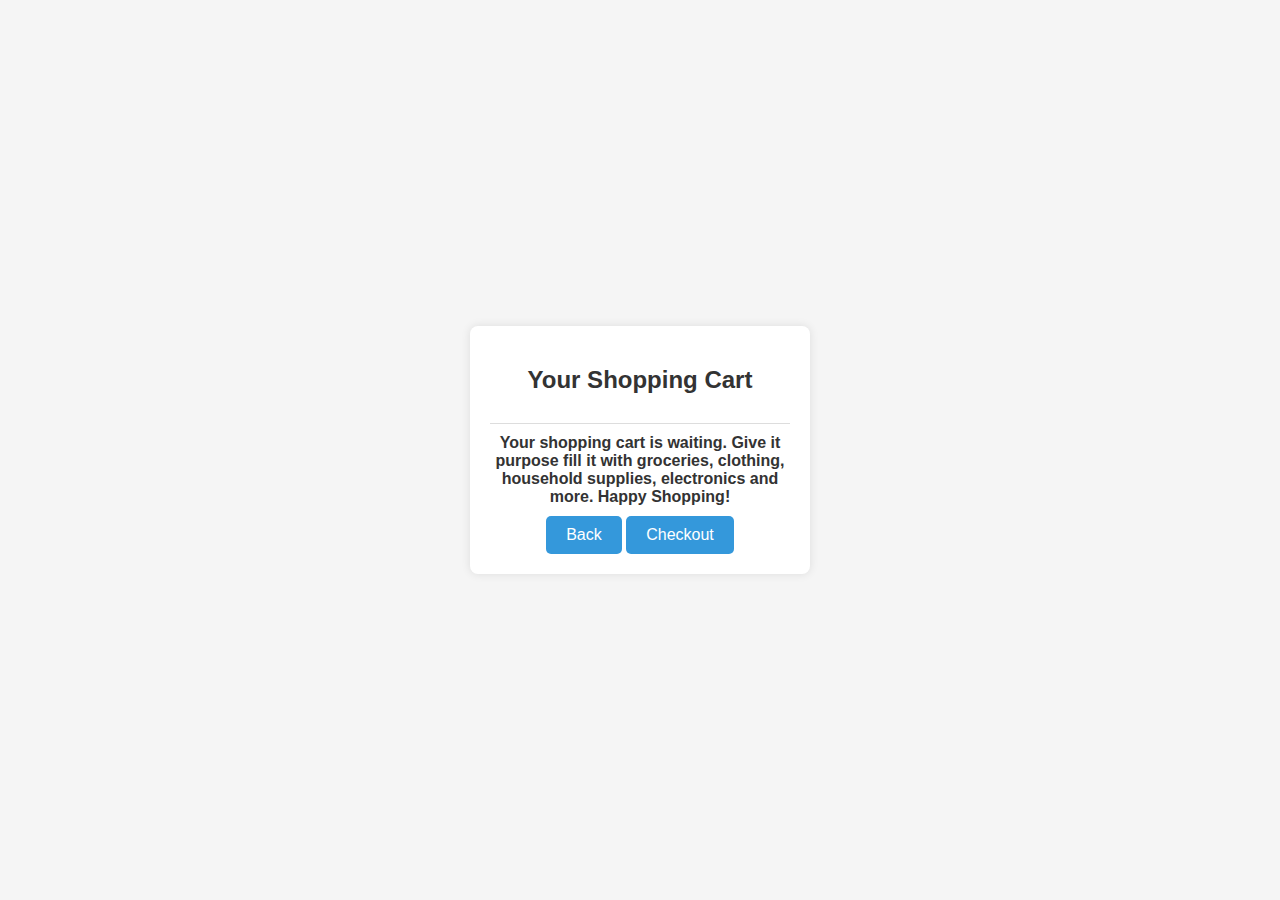
<file: cart.html>
<!DOCTYPE html>
<html lang="en">

<head>
    <meta charset="UTF-8">
    <meta name="viewport" content="width=device-width, initial-scale=1.0">
    <title>Shopping Cart</title>
    <style>
        body {
            font-family: 'Arial', sans-serif;
            margin: 0;
            padding: 0;
            background-color: #f5f5f5;
            display: flex;
            justify-content: center;
            align-items: center;
            height: 100vh;
        }
        .cart-container {
            background-color: #fff;
            border-radius: 8px;
            box-shadow: 0 0 10px rgba(0, 0, 0, 0.1);
            padding: 20px;
            width: 300px;
            text-align: center;
        }

        h2 {
            color: #333;
        }

        .cart-items {
            max-height: 400px;
            overflow-y: auto;
            border-bottom: 1px solid #ddd;
            padding-bottom: 10px;
        }

        .cart-item {
            display: flex;
            flex-direction: column;
            align-items: center;
            padding: 10px;
            border-bottom: 1px solid #ddd;
        }

        .cart-item img {
            max-width: 103px;
            max-height: 105px;
            margin-bottom: 10px;
        }

        .cart-item-details {
            text-align: center;
        }

        .cart-total {
            margin-top: 10px;
        }

        #cartTotal {
            font-weight: bold;
            font-size: 16px;
            margin: 0;
            color: #333;
        }

        .checkout-button {
            background-color: #3498db;
            color: #fff;
            border: none;
            padding: 10px 20px;
            border-radius: 5px;
            cursor: pointer;
            font-size: 16px;
        }

        .checkout-button:hover {
            background-color: #2980b9;
        }
        .back-button {
            background-color: #3498db;
            color: #fff;
            border: none;
            padding: 10px 20px;
            border-radius: 5px;
            cursor: pointer;
            font-size: 16px;
            margin-top: 10px;
        }

        .back-button:hover {
            background-color: #2980b9;
        }
    </style>
</head>
<body>
    <div class="cart-container">
        <h2>Your Shopping Cart</h2>
        <div class="cart-items" id="cartItems">
            <h2>Your Shopping Cart</h2>
        </div>
        <div class="cart-total">
            <p id="cartTotal">Total: $0.00</p>
            <button class="back-button" onclick="goBack()">Back</button>
            <button id="buyBtn" class="checkout-button" onclick="checkout()">Checkout</button>
        </div>
    </div>
    <script src="cart.js"></script>
    <script>
        function goBack(){
            window.location.href="index.html";
        }
    </script>
</body>
</html>
</file>
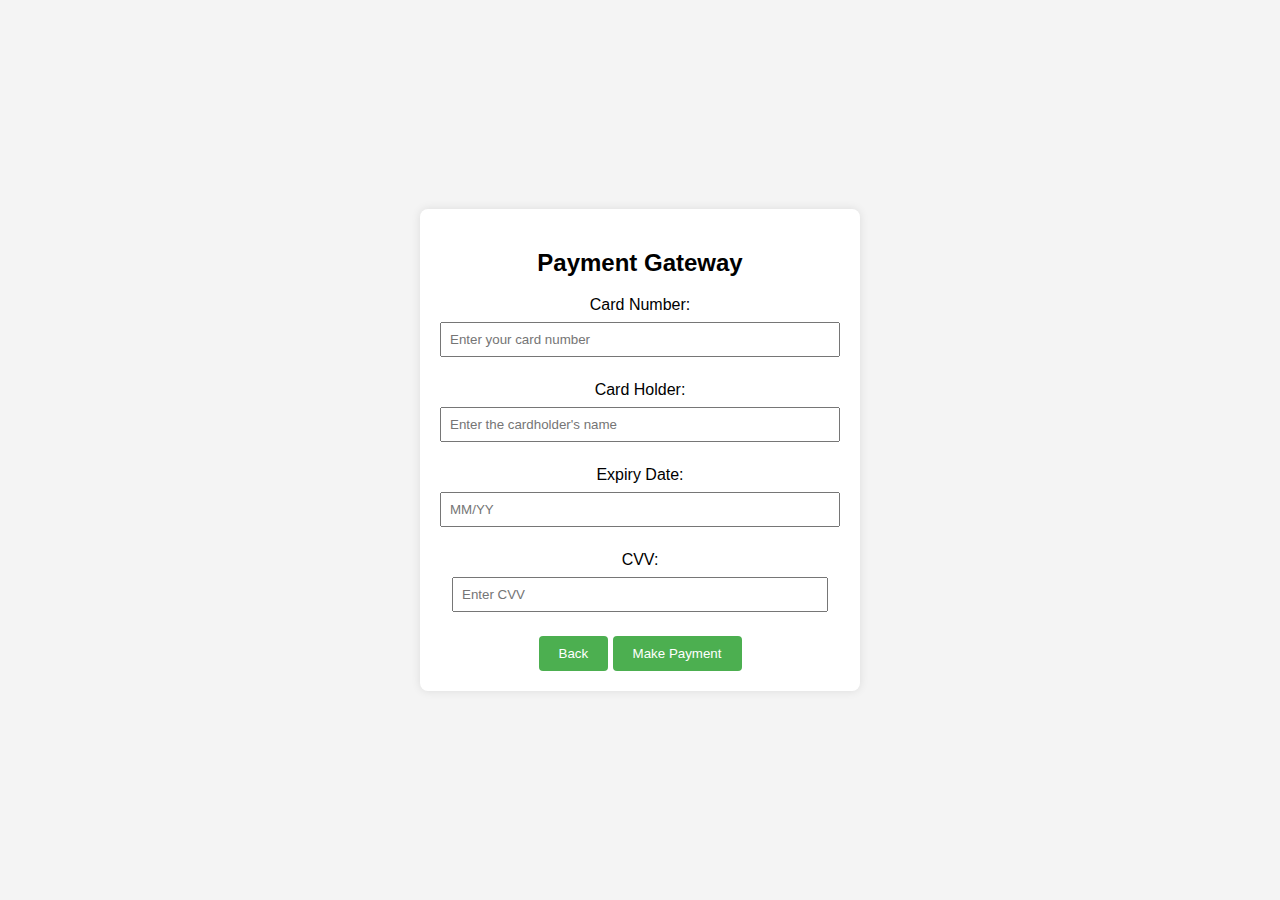
<file: payment.html>
<!DOCTYPE html>
<html lang="en">

<head>
    <meta charset="UTF-8">
    <meta name="viewport" content="width=device-width, initial-scale=1.0">
    <title>Payment Gateway</title>
    <style>
        body {
            font-family: 'Arial', sans-serif;
            display: flex;
            justify-content: center;
            align-items: center;
            height: 100vh;
            margin: 0;
            background-color: #f4f4f4;
        }

        .payment-form {
            background-color: #fff;
            padding: 20px;
            border-radius: 8px;
            box-shadow: 0 0 10px rgba(0, 0, 0, 0.1);
            width: 400px;
            text-align: center;
        }

        label {
            display: block;
            margin-bottom: 8px;
        }

        input {
            width: 100%;
            padding: 8px;
            margin-bottom: 16px;
            box-sizing: border-box;
        }

        button {
            background-color: #4caf50;
            color: #fff;
            padding: 10px 20px;
            border: none;
            border-radius: 4px;
            cursor: pointer;
        }

        button:hover {
            background-color: #45a049;
        }

        .error-message {
            color: #ff0000;
            margin-top: 8px;
        }

        .cvv-input {
            position: relative;
        }

        .cvv-input input {
            width: calc(100% - 24px);
            padding: 8px;
            box-sizing: border-box;
        }

        .cvv-input .cvv-mask {
            position: absolute;
            right: 8px;
            top: 50%;
            transform: translateY(-50%);
            font-size: 16px;
            color: #000;
        }
    </style>
</head>

<body>
    <div class="payment-form">
        <h2>Payment Gateway</h2>
        <form onsubmit="return validateForm()">
            <label for="cardNumber">Card Number:</label>
            <input type="text" id="cardNumber" placeholder="Enter your card number" oninput="validateNumericInput(this)"
                maxlength="16">
            <div id="cardNumberError" class="error-message"></div>

            <label for="cardHolder">Card Holder:</label>
            <input type="text" id="cardHolder" placeholder="Enter the cardholder's name"
                oninput="validateAlphabeticInput(this)">
            <div id="cardHolderError" class="error-message"></div>

            <label for="expiryDate">Expiry Date:</label>
            <input type="text" id="expiryDate" placeholder="MM/YY" maxlength="5" oninput="formatExpiryDate(this)">
            <div id="expiryDateError" class="error-message"></div>

            <label for="cvv">CVV:</label>
            <div class="cvv-input">
                <input type="password" id="cvv" placeholder="Enter CVV" oninput="validateNumericInput(this)"
                    maxlength="3">
            </div>
            <div id="cvvError" class="error-message"></div>
            <button type="button" class="back-button" onclick="goBack()">Back</button>
            <button type="submit">Make Payment</button>
        </form>
    </div>

    <script>
        function validateForm() {
            document.getElementById('cardNumberError').textContent = '';
            document.getElementById('cardHolderError').textContent = '';
            document.getElementById('expiryDateError').textContent = '';
            document.getElementById('cvvError').textContent = '';

            const cardNumber = document.getElementById('cardNumber').value;
            const cardHolder = document.getElementById('cardHolder').value;
            const expiryDate = document.getElementById('expiryDate').value;
            const cvv = document.getElementById('cvv').value;

            if (!cardNumber) {
                document.getElementById('cardNumberError').textContent = 'Card number is required';
                return false;
            }
            if (!isNumeric(cardNumber)) {
                document.getElementById('cardNumberError').textContent = 'Card number must contain only numbers';
                return false;
            }
            if (cardNumber.length !== 16) {
                document.getElementById('cardNumberError').textContent = 'Card number must be 16 digits';
                return false;
            }
            if (!cardHolder) {
                document.getElementById('cardHolderError').textContent = 'Card holder name is required';
                return false;
            }
            if (!isAlphabetic(cardHolder)) {
                document.getElementById('cardHolderError').textContent = 'Card holder name must contain only alphabets';
                return false;
            }
            if (!expiryDate) {
                document.getElementById('expiryDateError').textContent = 'Expiry date is required';
                return false;
            }
            if (!isValidExpiryDate(expiryDate)) {
                document.getElementById('expiryDateError').textContent = 'Invalid expiry date';
                return false;
            }
            if (!cvv) {
                document.getElementById('cvvError').textContent = 'CVV is required';
                return false;
            }
            if (!isNumeric(cvv)) {
                document.getElementById('cvvError').textContent = 'CVV must contain only numbers';
                return false;
            }
            if (cvv.length !== 3) {
                document.getElementById('cvvError').textContent = 'CVV must be 3 digits';
                return false;
            }

            alert('Payment successful!');
            sessionStorage.removeItem('cart');
            window.location.href = "index.html";
            return false;
        }

        function validateNumericInput(input) {
            input.value = input.value.replace(/[^\d]/g, '');
        }

        function validateAlphabeticInput(input) {
            input.value = input.value.replace(/[^a-zA-Z]/g, '');
        }

        function isNumeric(value) {
            return /^\d+$/.test(value);
        }

        function isAlphabetic(value) {
            return /^[a-zA-Z]+$/.test(value);
        }

        function formatExpiryDate(input) {
            let formattedValue = input.value.replace(/\D/g, '');
            if (formattedValue.length > 2) {
                formattedValue = formattedValue.slice(0, 2) + '/' + formattedValue.slice(2);
            }
            input.value = formattedValue;
        }

        function isValidExpiryDate(expiryDate) {
            const parts = expiryDate.split('/');
            const month = parseInt(parts[0]);
            const year = parseInt(parts[1]);
            return month >= 1 && month <= 12 && year >= 0 && year <= 99;
        }

        function processPayment() {
            sessionStorage.removeItem('cart');
        }

        function goBack() {
            window.location.href = "cart.html";
        }

        document.addEventListener('DOMContentLoaded', function () {
            let cart = JSON.parse(sessionStorage.getItem('cart')) || [];
            if (cart.length > 0) {
                displayCart(cart);
            } else {
                const cartTotalElement = document.getElementById('cartTotal');
                cartTotalElement.textContent = 'Your shopping cart is waiting. Give it purpose fill it with groceries, clothing, household supplies, electronics and more. Happy Shopping!';
            }
        });
    </script>
</body>

</html>
</file>
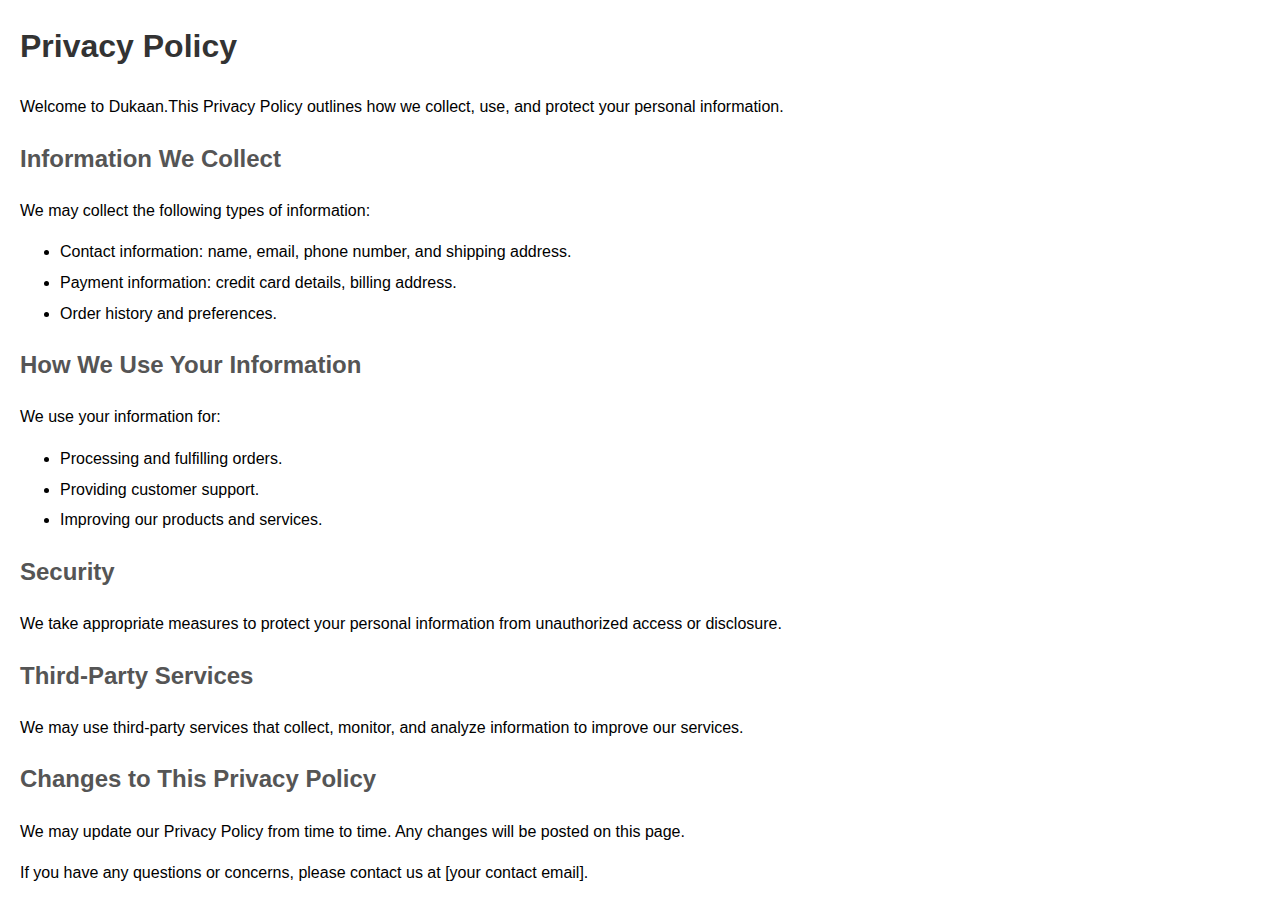
<file: privacy.html>
<!DOCTYPE html>
<html lang="en">
<head>
    <meta charset="UTF-8">
    <meta name="viewport" content="width=device-width, initial-scale=1.0">
    <title>Privacy Policy - Dukan</title>
    <style>
        body {
            font-family: Arial, sans-serif;
            margin: 20px;
            line-height: 1.6;
        }
        h1 {
            color: #333;
        }
        h2 {
            color: #555;
        }
        p {
            margin-bottom: 15px;
        }
        ul {
            margin-bottom: 15px;
        }
        li {
            margin-bottom: 5px;
        }
    </style>
</head>
<body>
    <h1>Privacy Policy</h1>
    <p>Welcome to Dukaan.This Privacy Policy outlines how we collect, use, and protect your personal information.</p>
    <h2>Information We Collect</h2>
    <p>We may collect the following types of information:</p>
    <ul>
        <li>Contact information: name, email, phone number, and shipping address.</li>
        <li>Payment information: credit card details, billing address.</li>
        <li>Order history and preferences.</li>
    </ul>
    <h2>How We Use Your Information</h2>
    <p>We use your information for:</p>
    <ul>
        <li>Processing and fulfilling orders.</li>
        <li>Providing customer support.</li>
        <li>Improving our products and services.</li>
    </ul>   
    <h2>Security</h2>
    <p>We take appropriate measures to protect your personal information from unauthorized access or disclosure.</p>
    <h2>Third-Party Services</h2>   
    <p>We may use third-party services that collect, monitor, and analyze information to improve our services.</p>
    <h2>Changes to This Privacy Policy</h2>
    <p>We may update our Privacy Policy from time to time. Any changes will be posted on this page.</p>
    <p>If you have any questions or concerns, please contact us at [your contact email].</p>
</body>
</html>
</file>
